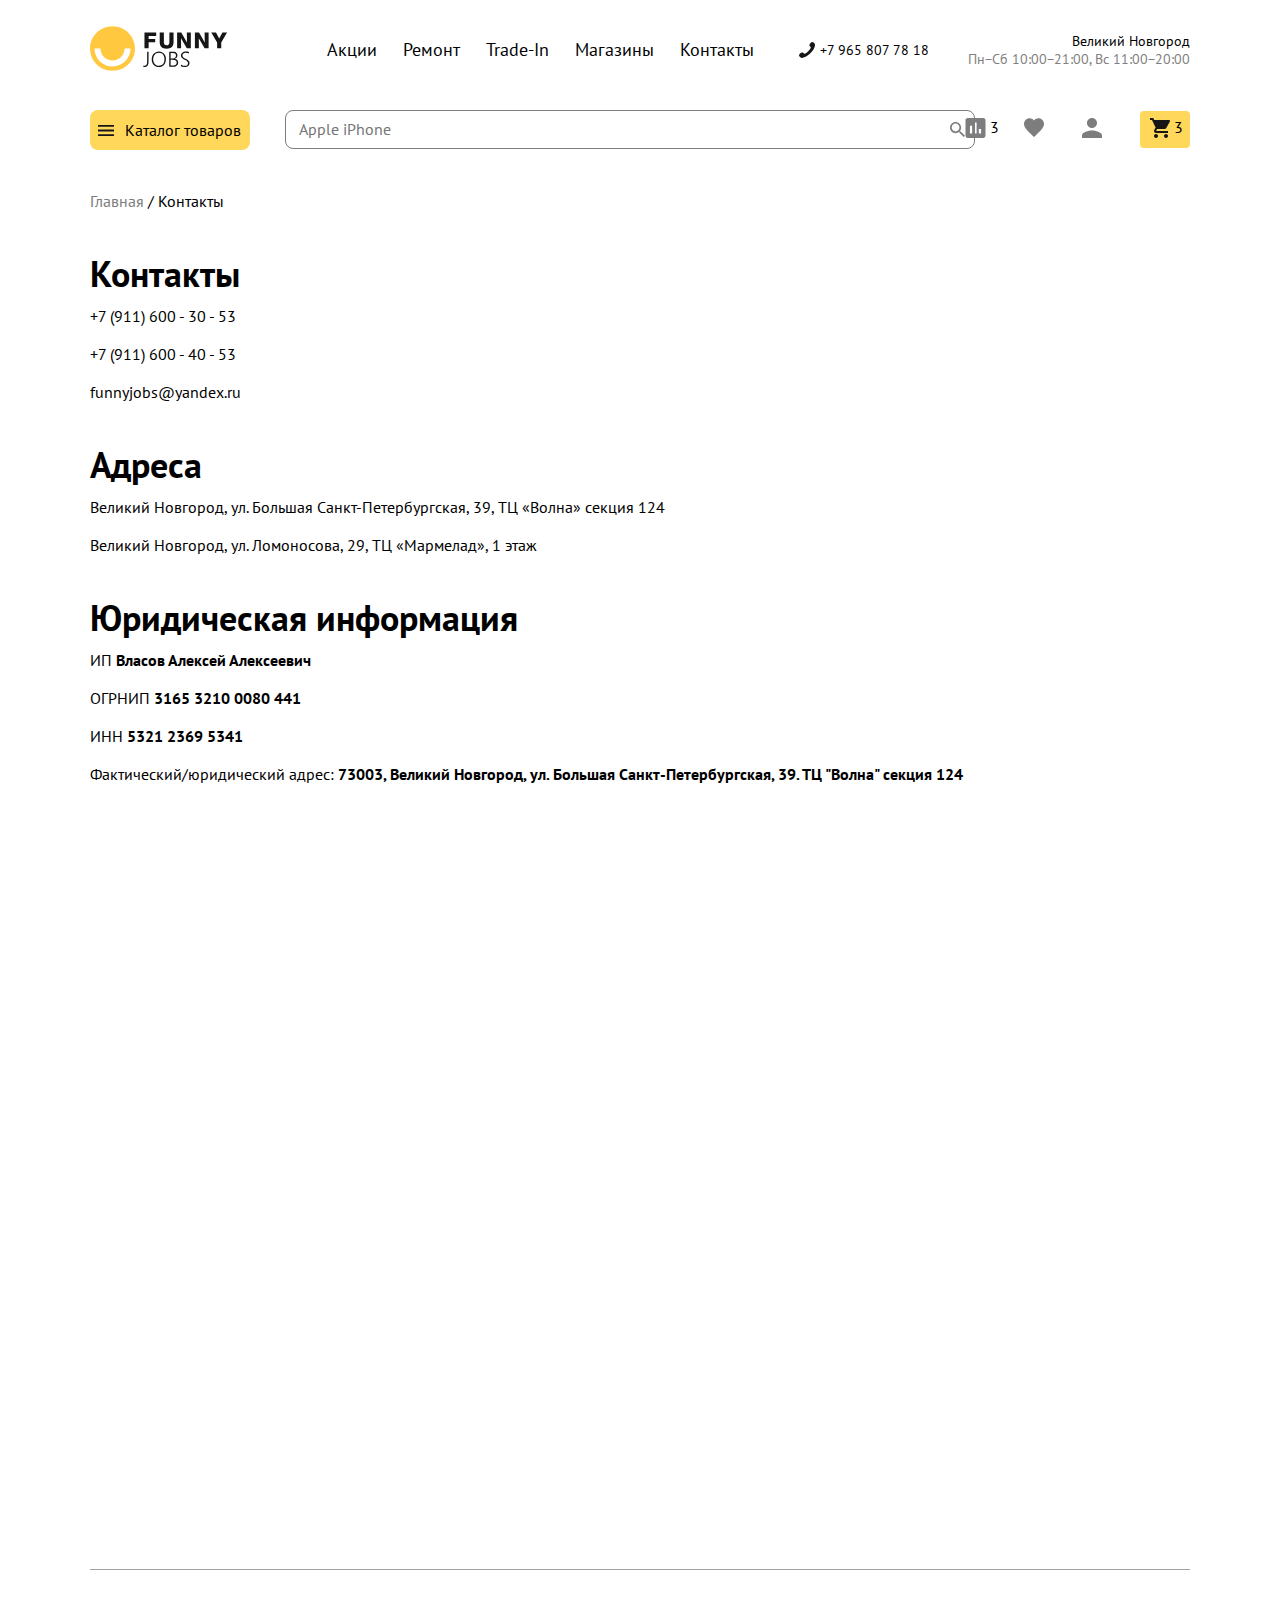
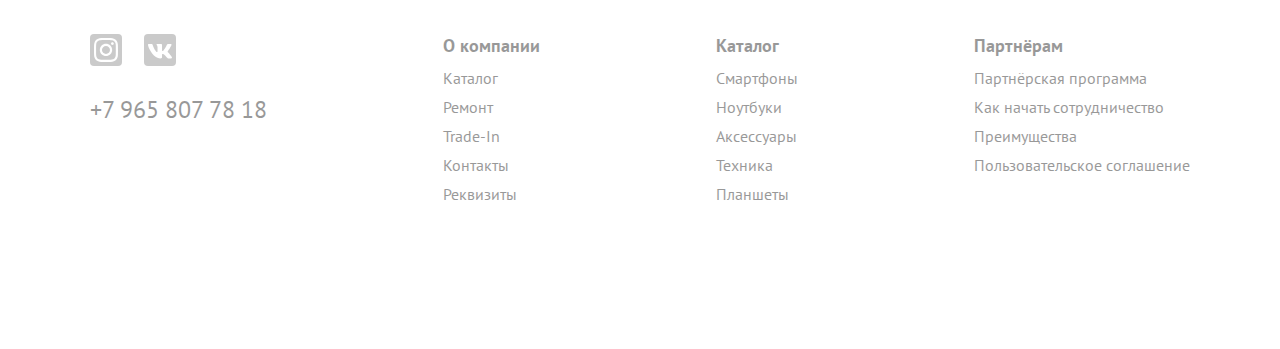
<file: Contacts.html>
<!DOCTYPE html>
<html lang="ru">

<head>
  <meta charset="UTF-8">
  <meta http-equiv="X-UA-Compatible" content="IE=edge">
  <meta name="viewport" content="width=device-width, initial-scale=1.0">
  <link rel="stylesheet" href="css/main.css">
  <link rel="stylesheet" href="css/Headlines.css">
  <link rel="stylesheet" href="css/normalize.css">
  <link rel="preconnect" href="https://fonts.gstatic.com">
  <link href="https://fonts.googleapis.com/css2?family=PT+Sans&display=swap" rel="stylesheet">

  <title>FunnyJobs</title>
</head>
<body>
      <header class="header">
      
        <div class="headerUp">
          <div class="logo">
            <a href="index.html">
              <img src="img/logo.svg" alt="logo" width="138.07px" height="45px">
            </a>
          </div>
          <div class="nav">
            <ul>
              <li><a href="Sales.html">Акции</a></li>
              <li><a href="Remont.html">Ремонт</a></li>
              <li><a href="Trade-In.html">Trade-In</a></li>
              <li><a href="Shops.html">Магазины</a></li>
              <li><a href="Contacts.html">Контакты</a></li>
            </ul>
          </div>
          <div class="phoneInfo">
            <img src="img/phone.svg" alt="imgPhone">
            <div class="phone"><a href="tel:+79658077818">+7 965 807 78 18</a></div>
          </div>
          <div class="placeInfo">
            <div class="city">Великий Новгород</div>
            <div class="time">Пн−Сб 10:00−21:00, Вс 11:00−20:00</div>
          </div>
        </div>
      
        <div class="headerDown">
      
          <div class="catalogButton">
            <img src="img/buttonCatalog.svg" alt="">
            Каталог товаров
          </div>
      
          <div class="search">
            <input type="text" class="resized" placeholder="Apple iPhone">
            <img src="img/search.svg" alt="">
      
          </div>
          <div class="personalBlock">
            <div class="rating"><img src="img/rating.svg" alt="rating">
              <span class="ratingNum">3</span>
            </div>
            <div class="love"><img src="img/like.svg" alt="love"></div>
            <div class="profile"><a href="personalAccount.html"><img src="img/profile.svg" alt="profile"></a></div>
            <div class="basket"><img src="img/basket.svg" alt="basket"><span class="basketNum">3</span></div>
          </div>
        </div>
      </header>

      <main>
       <div class="way"><span class="greyText">Главная</span> / Контакты</div>
       <div class="titleHeadlines">Контакты</div>
       <div class="HeadlinesText">
         +7 (911) 600 - 30 - 53
        <p> +7 (911) 600 - 40 - 53</p>
        <p>funnyjobs@yandex.ru</p>
      </div>
       <div class="titleHeadlines">Адреса</div>
        <div class="HeadlinesText"
        >Великий Новгород, ул. Большая Санкт-Петербургская, 39, ТЦ «Волна» секция 124
        <p>Великий Новгород, ул. Ломоносова, 29, ТЦ «Мармелад», 1 этаж</p>
      </div>
      <div class="titleHeadlines">Юридическая информация</div>
      <div class="HeadlinesText">
        ИП <span class="boldText">Власов Алексей Алексеевич</span>
        <p>ОГРНИП <span class="boldText">3165 3210 0080 441</span></p>
        <p>ИНН <span class="boldText">5321 2369 5341</span></p>
        <p>Фактический/юридический адрес: <span class="boldText">73003, Великий Новгород, ул. Большая Санкт-Петербургская, 39. ТЦ "Волна" секция 124</span></p>
      </div>

      <iframe class="yandexCart"
        src="https://yandex.ru/map-widget/v1/?um=constructor%3Aef6eed7dc0198f78e3bdfb743c830a49ac401659752bceae4d6962bb3e1ebfe7&amp;source=constructor"
        width="100%" height="624" frameborder="0">
      </iframe>
      </main>

      <footer>
        <div class="block">
          <div class="contacts messenger">
            <a href="https://www.instagram.com/funny.jobs/"><img class="instagram" src="img/instagram.svg" alt="insta"></a>
            <a href="https://vk.com/funnyjobs"><img class="vk" src="img/vk.svg" alt="vk"></a>
          </div>
      
          <div class="contacts numberTel"><a href="tel:+79658077818">+7 965 807 78 18</a></div>
        </div>
        <div class="block">
          <div class="contacts medium">О компании</div>
          <div class="contacts normal "><a href="">Каталог</a></div>
          <div class="contacts normal"><a href="Remont.html">Ремонт</a></div>
          <div class="contacts normal"><a href="Trade-In.html">Trade-In</a></div>
          <div class="contacts normal"><a href="Contacts.html">Контакты</a></div>
          <div class="contacts normal"><a href="">Реквизиты</a></div>
        </div>
      
        <div class="block">
          <div class="contacts medium">Каталог</div>
          <div class="contacts normal ">Смартфоны</div>
          <div class="contacts normal">Ноутбуки</div>
          <div class="contacts normal">Аксессуары</div>
          <div class="contacts normal">Техника</div>
          <div class="contacts normal">Планшеты</div>
        </div>
        <div class="block">
          <div class="contacts medium">Партнёрам</div>
          <div class="contacts normal">Партнёрская программа</div>
          <div class="contacts normal">Как начать сотрудничество</div>
          <div class="contacts normal">Преимущества</div>
          <div class="contacts normal">Пользовательское соглашение</div>
        </div>
      
      </footer>
</body>
</html>
</file>
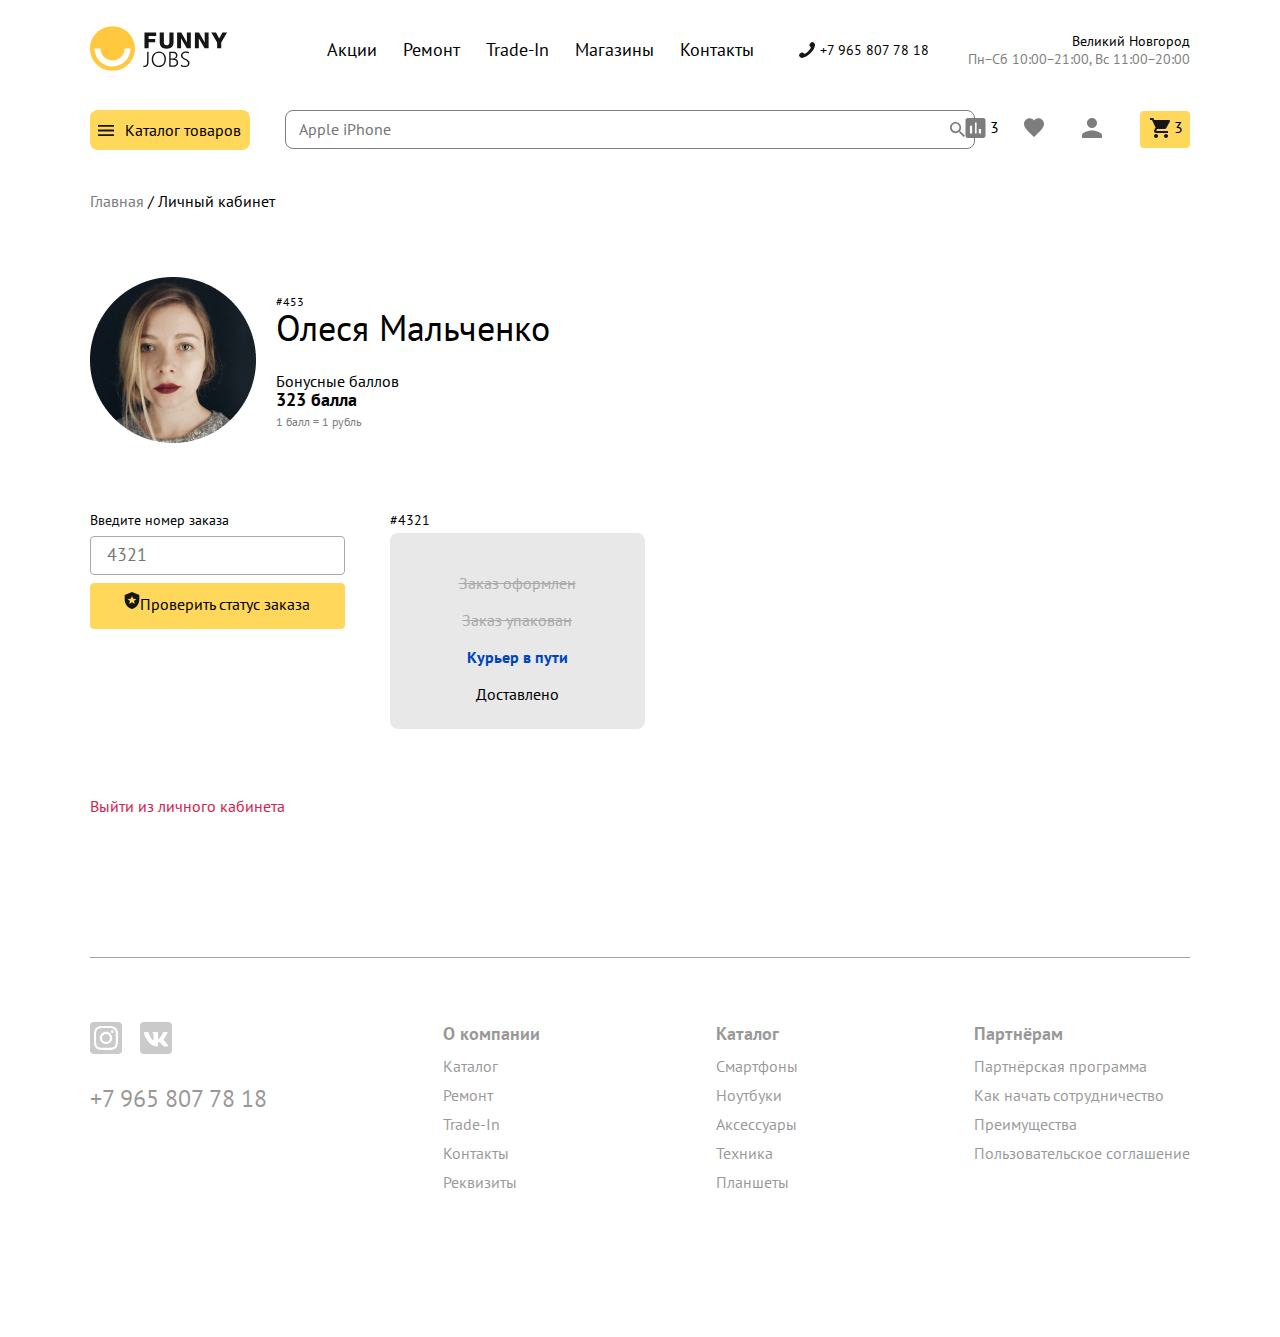
<file: personalAccount.html>
<!DOCTYPE html>
<html lang="ru">
<head>
    <meta charset="UTF-8">
    <meta http-equiv="X-UA-Compatible" content="IE=edge">
    <meta name="viewport" content="width=device-width, initial-scale=1.0">
    <link rel="stylesheet" href="css/main.css">
    <link rel="stylesheet" href="css/lc.css">
    <link rel="stylesheet" href="css/normalize.css">
    <link rel="preconnect" href="https://fonts.gstatic.com">
    <link href="https://fonts.googleapis.com/css2?family=PT+Sans&display=swap" rel="stylesheet">
    
    <title>FunnyJobs</title>
</head>
<body>
  <div class="page ">
        <header class="header">
        
          <div class="headerUp">
            <div class="logo">
              <a href="index.html">
                <img src="img/logo.svg" alt="logo" width="138.07px" height="45px">
              </a>
            </div>
            <div class="nav">
              <ul>
                <li><a href="Sales.html">Акции</a></li>
                <li><a href="Remont.html">Ремонт</a></li>
                <li><a href="Trade-In.html">Trade-In</a></li>
                <li><a href="Shops.html">Магазины</a></li>
                <li><a href="Contacts.html">Контакты</a></li>
              </ul>
            </div>
            <div class="phoneInfo">
              <img src="img/phone.svg" alt="imgPhone">
              <div class="phone"><a href="tel:+79658077818">+7 965 807 78 18</a></div>
            </div>
            <div class="placeInfo">
              <div class="city">Великий Новгород</div>
              <div class="time">Пн−Сб 10:00−21:00, Вс 11:00−20:00</div>
            </div>
          </div>
        
          <div class="headerDown">
        
            <div class="catalogButton">
              <img src="img/buttonCatalog.svg" alt="">
              Каталог товаров
            </div>
        
            <div class="search">
              <input type="text" class="resized" placeholder="Apple iPhone">
              <img src="img/search.svg" alt="">
        
            </div>
            <div class="personalBlock">
              <div class="rating"><img src="img/rating.svg" alt="rating">
                <span class="ratingNum">3</span>
              </div>
              <div class="love"><img src="img/like.svg" alt="love"></div>
              <div class="profile"><a href="personalAccount.html"><img src="img/profile.svg" alt="profile"></a></div>
              <div class="basket"><img src="img/basket.svg" alt="basket"><span class="basketNum">3</span></div>
            </div>
          </div>
        </header>


    <main>
      <div class="way"><span class="greyText">Главная</span> / Личный кабинет</div>

      <div class="personalInfo">
        <div class="photoAccount"><img src="img/Olesia.png" width="166px" alt=""></div>
        <div class="aboutAccount">
          <div class="verticalSinh">
          <div class="numberAccount">#453</div>
          <div class="nameAccount">Олеся Мальченко</div>
          <div class="boldText">Бонусные баллов</div>
          <div class="counterBonus">323 балла</div>
          <div class="bonusInfo greyText">1 балл = 1 рубль</div>
          </div>
        </div>
      </div>

      <div class="orderInfo">
        <div class="orderSearch">
          <div class="buttonText">Введите номер заказа</div>
          <input type="text" class="input" placeholder="4321">
          <div class="inBasket"><img class="" src="img/block.svg" width="16px" alt=""><span class="">Проверить статус заказа</span></div>
        </div>
        <div class="orderStatus">
          <div class="order">
            <div class="numberOrder">#4321</div>
            <div class="status">
              <div class="pastStatuses">Заказ оформлен</div>
              <div class="pastStatuses">Заказ упакован</div>
              <div class="thisStatuses">Курьер в пути</div>
              <div class="nextStatuses">Доставлено</div>
            </div>
          </div>
        </div>
      </div>

      <div class="exit">Выйти из личного кабинета</div>
    </main>


    <footer>
      <div class="block">
        <div class="contacts messenger"><img class="instagram" src="img/instagram.svg" alt=""><img class="vk"
            src="img/vk.svg" alt=""></div>
    
        <div class="contacts numberTel"><a href="tel:+79658077818">+7 965 807 78 18</a></div>
      </div>
      <div class="block">
        <div class="contacts medium">О компании</div>
        <div class="contacts normal ">Каталог</div>
        <div class="contacts normal"><a href="Remont.html">Ремонт</a></div>
        <div class="contacts normal"><a href="Trade-In.html">Trade-In</a></div>
        <div class="contacts normal"><a href="Contacts.html">Контакты</a></div>
        <div class="contacts normal">Реквизиты</div>
      </div>
    
      <div class="block">
        <div class="contacts medium">Каталог</div>
        <div class="contacts normal ">Смартфоны</div>
        <div class="contacts normal">Ноутбуки</div>
        <div class="contacts normal">Аксессуары</div>
        <div class="contacts normal">Техника</div>
        <div class="contacts normal">Планшеты</div>
      </div>
      <div class="block">
        <div class="contacts medium">Партнёрам</div>
        <div class="contacts normal">Партнёрская программа</div>
        <div class="contacts normal">Как начать сотрудничество</div>
        <div class="contacts normal">Преимущества</div>
        <div class="contacts normal">Пользовательское соглашение</div>
      </div>
    
    </footer>
  </div>
</body>
</html>
</file>
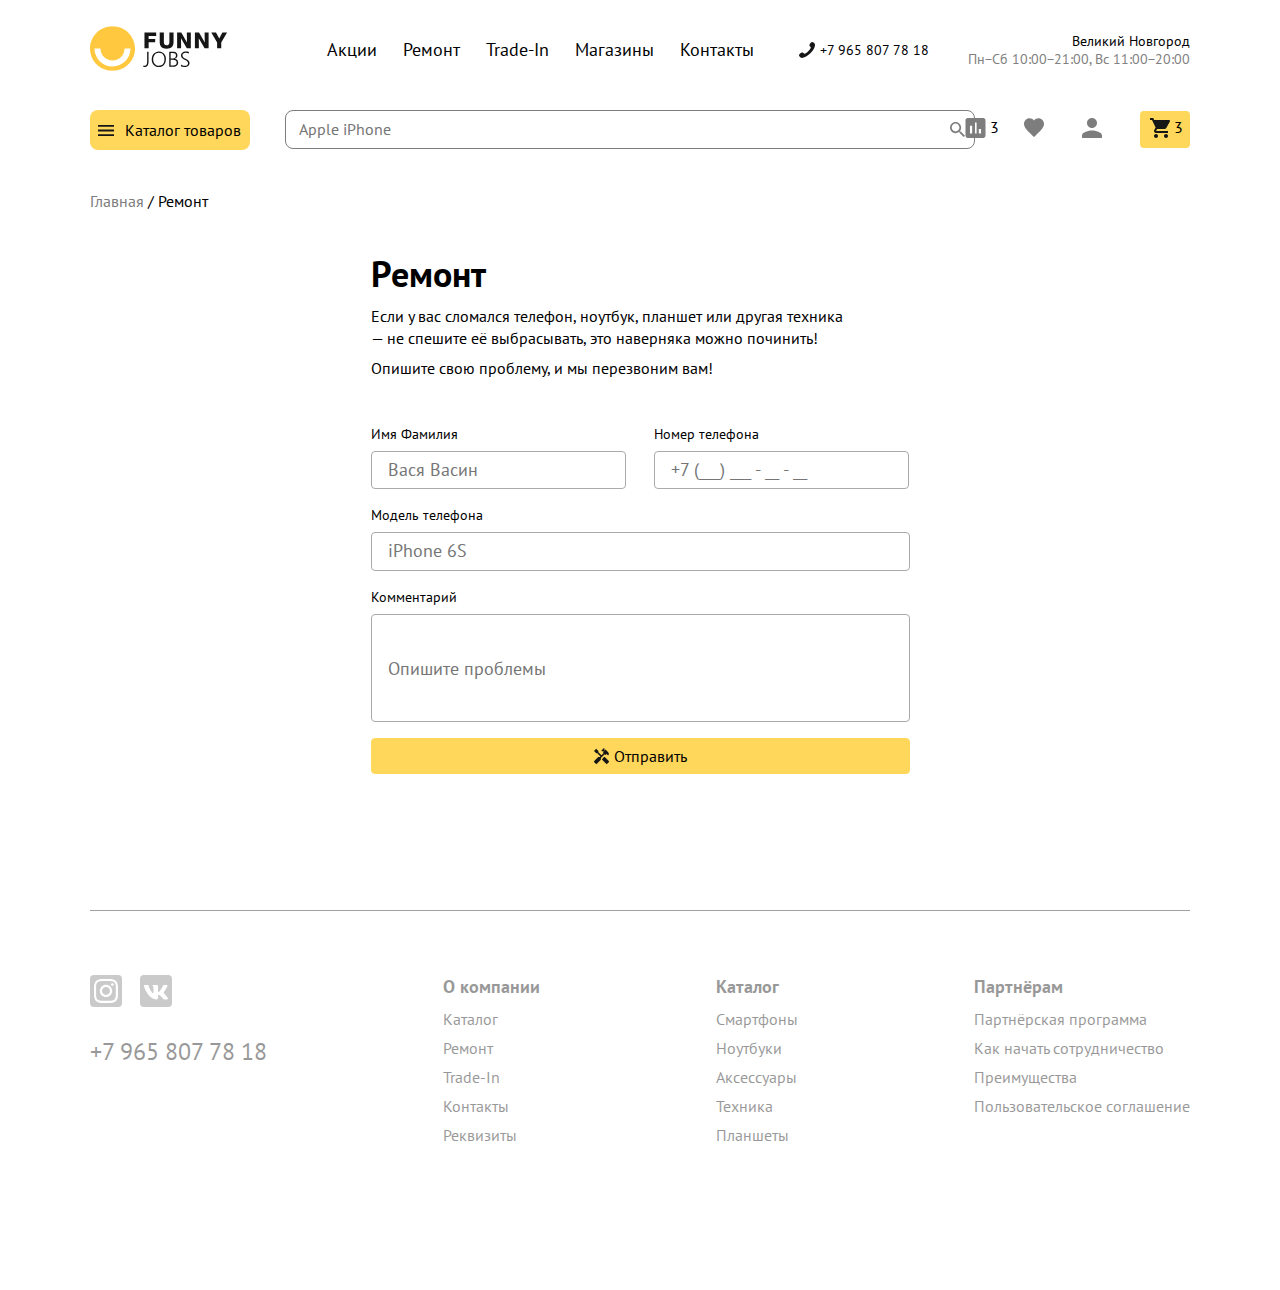
<file: Remont.html>
<!DOCTYPE html>
<html lang="ru">

<head>
  <meta charset="UTF-8">
  <meta http-equiv="X-UA-Compatible" content="IE=edge">
  <meta name="viewport" content="width=device-width, initial-scale=1.0">
  <link rel="stylesheet" href="css/main.css">
  <link rel="stylesheet" href="css/lc.css">
  <link rel="stylesheet" href="css/Headlines.css">
  <link rel="stylesheet" href="css/normalize.css">
  <link rel="preconnect" href="https://fonts.gstatic.com">
  <link href="https://fonts.googleapis.com/css2?family=PT+Sans&display=swap" rel="stylesheet">

  <title>FunnyJobs</title>
</head>

<body>
  <div class="Remont">
      <header class="header">
      
        <div class="headerUp">
          <div class="logo">
            <a href="index.html">
              <img src="img/logo.svg" alt="logo" width="138.07px" height="45px">
            </a>
          </div>
          <div class="nav">
            <ul>
              <li><a href="Sales.html">Акции</a></li>
              <li><a href="Remont.html">Ремонт</a></li>
              <li><a href="Trade-In.html">Trade-In</a></li>
              <li><a href="Shops.html">Магазины</a></li>
              <li><a href="Contacts.html">Контакты</a></li>
            </ul>
          </div>
          <div class="phoneInfo">
            <img src="img/phone.svg" alt="imgPhone">
            <div class="phone"><a href="tel:+79658077818">+7 965 807 78 18</a></div>
          </div>
          <div class="placeInfo">
            <div class="city">Великий Новгород</div>
            <div class="time">Пн−Сб 10:00−21:00, Вс 11:00−20:00</div>
          </div>
        </div>
      
        <div class="headerDown">
      
          <div class="catalogButton">
            <img src="img/buttonCatalog.svg" alt="">
            Каталог товаров
          </div>
      
          <div class="search">
            <input type="text" class="resized" placeholder="Apple iPhone">
            <img src="img/search.svg" alt="">
      
          </div>
          <div class="personalBlock">
            <div class="rating"><img src="img/rating.svg" alt="rating">
              <span class="ratingNum">3</span>
            </div>
            <div class="love"><img src="img/like.svg" alt="love"></div>
            <div class="profile"><a href="personalAccount.html"><img src="img/profile.svg" alt="profile"></a></div>
            <div class="basket"><img src="img/basket.svg" alt="basket"><span class="basketNum">3</span></div>
          </div>
        </div>
      </header>
  
    <main >
      <div class="way" id="HeadRemont"><span class="greyText">Главная</span> / Ремонт</div>
      <div class="pageRemont">
    <div class="formPage ">
      <div class="textRem">
        <div class="titleHeadlines">Ремонт</div>
        <div class="HeadlinesText">Если у вас сломался телефон, ноутбук, планшет или другая техника — не спешите её выбрасывать, это наверняка можно
        починить!</div>
        <div class="HeadlinesText">Опишите свою проблему, и мы перезвоним вам!</div>
      </div>

      <form class="formRem"> 
        <div class="form1">
          <div class="Name">
          <label class="technicalSpecifications" for="name">Имя Фамилия</label>
          <div><input class="inputName" type="text"  class="input" name="name" required placeholder="Вася Васин"></div>
          </div>
          <div class="number">
          <label class="technicalSpecifications" for="number">Номер телефона</label>
          <div><input class="inputnumber" type="number" name="number" required placeholder="+7 (___) ___ - __ - __"></div>
          </div>
        </div>
        <div >
          <label class="technicalSpecifications formMargin" for="modelTelephone">Модель телефона</label>
          <div><input class="inputModel" type="text" name="modelTelephone" required placeholder="iPhone 6S"></div>
        </div>
        <div>
          <label class="technicalSpecifications formMargin" for="comment">Комментарий</label>
          <div><input class="inputComment" type="text" name="comment" required placeholder="Опишите проблемы"></div>
        </div>
        <button class="buttonSubmit" type="submit"><img src="img/build.svg"> <span id="submit"> Отправить</span></button>
      </form>
      </div>
      </div>
    </main>


    <footer class="footerRemont">
      <div class="block">
        <div class="contacts messenger"><img class="instagram" src="img/instagram.svg" alt=""><img class="vk"
            src="img/vk.svg" alt=""></div>

        <div class="contacts numberTel"><a href="tel:+79658077818">+7 965 807 78 18</a></div>
      </div>
      <div class="block">
        <div class="contacts medium">О компании</div>
        <div class="contacts normal ">Каталог</div>
        <div class="contacts normal"><a href="Remont.html">Ремонт</a></div>
        <div class="contacts normal"><a href="Trade-In.html">Trade-In</a></div>
        <div class="contacts normal"><a href="Contacts.html">Контакты</a></div>
        <div class="contacts normal">Реквизиты</div>
      </div>

      <div class="block">
        <div class="contacts medium">Каталог</div>
        <div class="contacts normal ">Смартфоны</div>
        <div class="contacts normal">Ноутбуки</div>
        <div class="contacts normal">Аксессуары</div>
        <div class="contacts normal">Техника</div>
        <div class="contacts normal">Планшеты</div>
      </div>
      <div class="block">
        <div class="contacts medium">Партнёрам</div>
        <div class="contacts normal">Партнёрская программа</div>
        <div class="contacts normal">Как начать сотрудничество</div>
        <div class="contacts normal">Преимущества</div>
        <div class="contacts normal">Пользовательское соглашение</div>
      </div>

    </footer>
  </div>
</body>

</html>
</file>
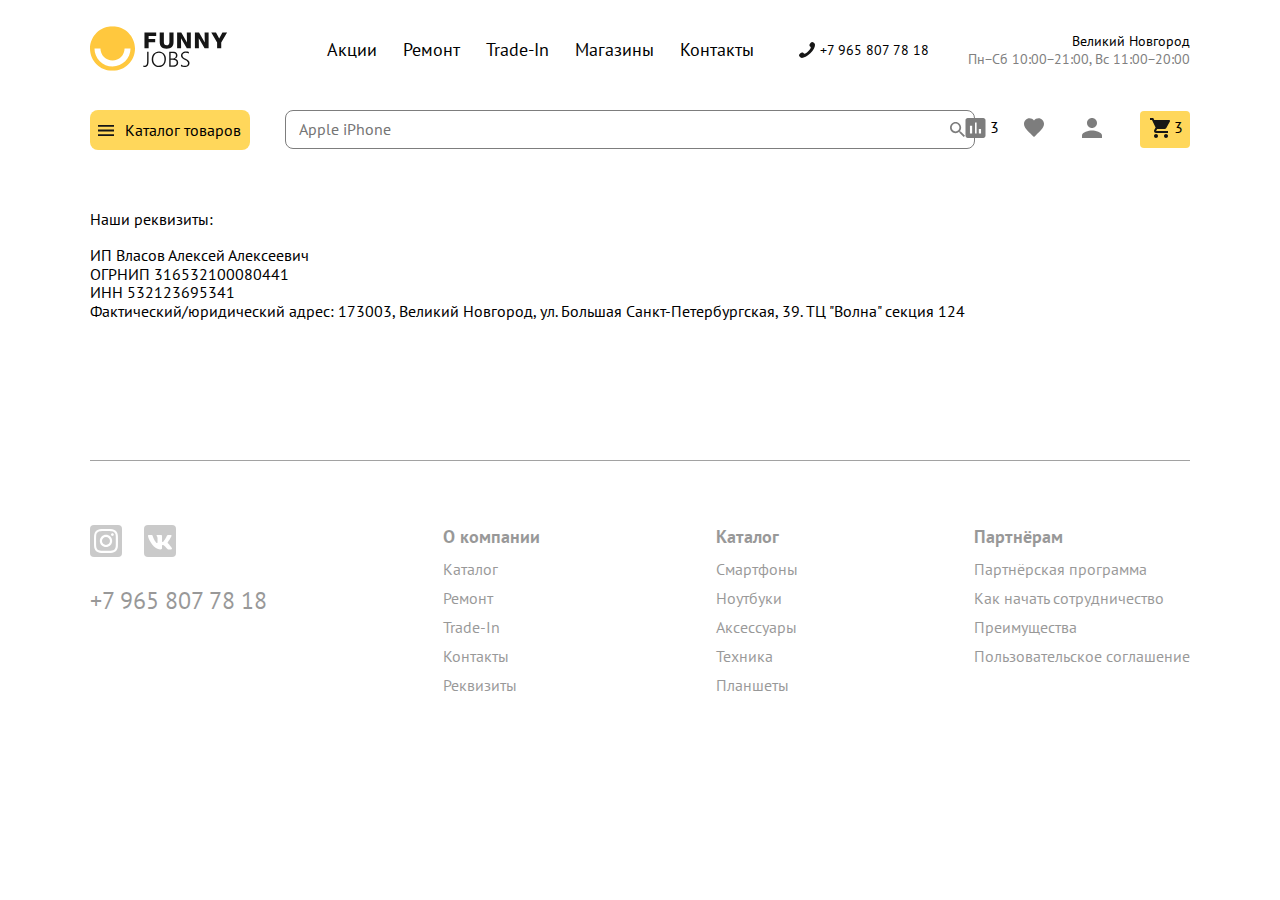
<file: req.html>
<!DOCTYPE html>
<html lang="ru">
<head>
  <meta charset="UTF-8">
  <meta http-equiv="X-UA-Compatible" content="IE=edge">
  <meta name="viewport" content="width=device-width, initial-scale=1.0">
  <link rel="stylesheet" href="css/main.css">
  <link rel="stylesheet" href="css/normalize.css">
  <link rel="preconnect" href="https://fonts.gstatic.com">
  <link href="https://fonts.googleapis.com/css2?family=PT+Sans&display=swap" rel="stylesheet">
  
  <title>FunnyJobs — Партнёрская программа</title>
</head>
<body>
  <div class="page ">
    <header class="header">

      <div class="headerUp">  
        <div class="logo">
          <a href="index.html">
          <img src="img/logo.svg" alt="logo" width="138.07px" height="45px">
          </a>
        </div>
        <div class="nav">
          <ul>
            <li><a href="Sales.html">Акции</a></li>
            <li><a href="Remont.html">Ремонт</a></li>
            <li><a href="Trade-In.html">Trade-In</a></li>
            <li><a href="Shops.html">Магазины</a></li>
            <li><a href="Contacts.html">Контакты</a></li>
          </ul>
        </div>
        <div class="phoneInfo">
          <img src="img/phone.svg" alt="imgPhone">
          <div class="phone"><a href="tel:+79658077818">+7 965 807 78 18</a></div>
        </div>
        <div class="placeInfo">
          <div class="city">Великий Новгород</div>
          <div class="time">Пн−Сб 10:00−21:00, Вс 11:00−20:00</div> 
        </div>
      </div>
      
      <div class="headerDown">
       
          <div class="catalogButton">
            <img src="img/buttonCatalog.svg" alt="">
            Каталог товаров
          </div>
        
        <div class="search" >
          <input type="text" class="resized" placeholder="Apple iPhone">
          <img  src="img/search.svg" alt=""> 
        
        </div>
        <div class="personalBlock">
          <div class="rating"><img src="img/rating.svg" alt="rating">
           <span class="ratingNum">3</span> 
          </div>
          <div class="love"><img src="img/like.svg" alt="love"></div>
          <div class="profile"><a href="personalAccount.html"><img src="img/profile.svg" alt="profile"></a></div>
          <div class="basket"><img src="img/basket.svg" alt="basket"><span class="basketNum">3</span></div>
        </div>
      </div>
    </header>

    <main>
      <div class="catalog">
        Наши реквизиты: <br><br>
        ИП Власов Алексей Алексеевич<br>
        ОГРНИП 316532100080441<br>
        ИНН 532123695341<br>
        Фактический/юридический адрес: 173003, Великий Новгород, ул. Большая Санкт-Петербургская, 39. ТЦ "Волна" секция 124
      </div>
    </main>

    <footer>
      <div class="block">
        <div class="contacts messenger">
          <a href="https://www.instagram.com/funny.jobs/"><img class="instagram" src="img/instagram.svg" alt="insta"></a>
          <a href="https://vk.com/funnyjobs"><img class="vk" src="img/vk.svg" alt="vk"></a>
        </div>
        
        <div class="contacts numberTel"><a href="tel:+79658077818">+7 965 807 78 18</a></div>
      </div>
      <div class="block">
        <div class="contacts medium">О компании</div>
        <div class="contacts normal "><a href="">Каталог</a></div>
        <div class="contacts normal"><a href="Remont.html">Ремонт</a></div>
        <div class="contacts normal"><a href="Trade-In.html">Trade-In</a></div>
        <div class="contacts normal"><a href="Contacts.html">Контакты</a></div>
        <div class="contacts normal"><a href="">Реквизиты</a></div>
      </div>

      <div class="block">
        <div class="contacts medium">Каталог</div>
        <div class="contacts normal ">Смартфоны</div>
        <div class="contacts normal">Ноутбуки</div>
        <div class="contacts normal">Аксессуары</div>
        <div class="contacts normal">Техника</div>
        <div class="contacts normal">Планшеты</div>
      </div>
      <div class="block">
        <div class="contacts medium">Партнёрам</div>
        <div class="contacts normal">Партнёрская программа</div>
        <div class="contacts normal">Как начать сотрудничество</div>
        <div class="contacts normal">Преимущества</div>
        <div class="contacts normal">Пользовательское соглашение</div>
      </div>
      
    </footer>
    </div>

    <script type="text/javascript" src="https://cdnjs.cloudflare.com/ajax/libs/jquery/3.3.1/jquery.min.js"></script>
    <script src="js/main.js"></script>
</body>
</html>
</file>
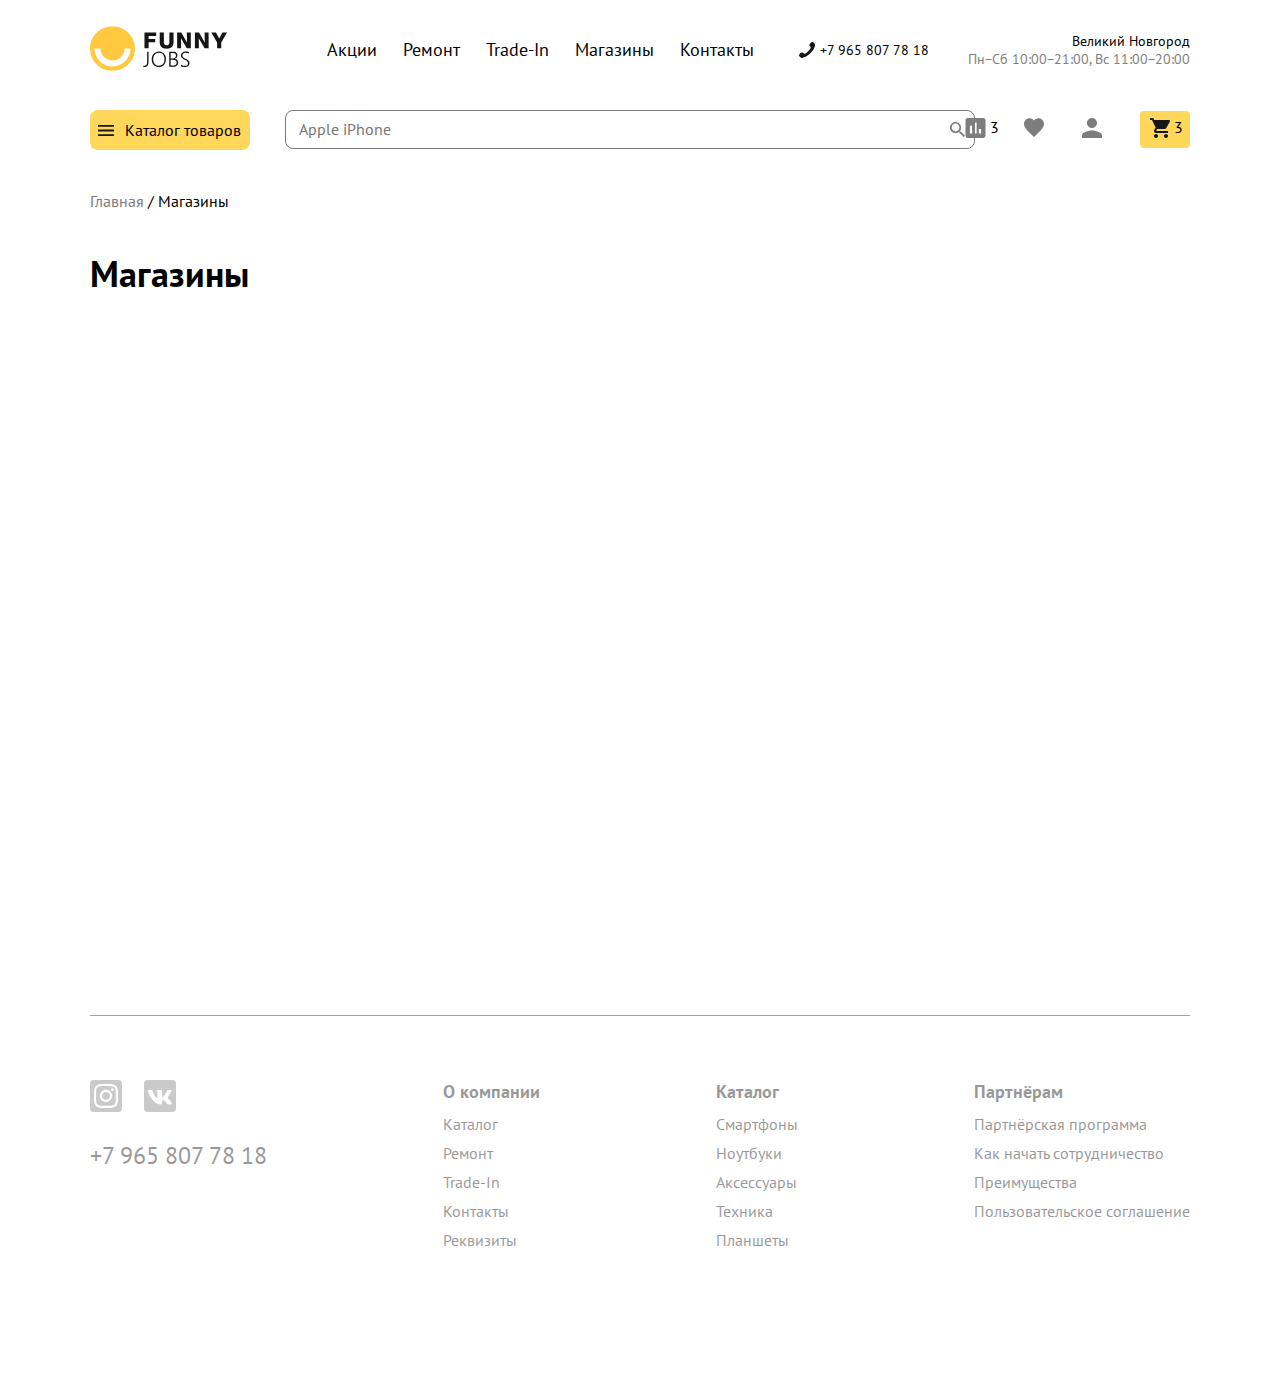
<file: Shops.html>
<!DOCTYPE html>
<html lang="ru">

<head>
  <meta charset="UTF-8">
  <meta http-equiv="X-UA-Compatible" content="IE=edge">
  <meta name="viewport" content="width=device-width, initial-scale=1.0">
  <link rel="stylesheet" href="css/main.css">
  <link rel="stylesheet" href="css/Headlines.css">
  <link rel="stylesheet" href="css/normalize.css">
  
  <link rel="preconnect" href="https://fonts.gstatic.com">
  <link href="https://fonts.googleapis.com/css2?family=PT+Sans&display=swap" rel="stylesheet">

  <title>FunnyJobs</title>
</head>
<body>
  <div class="pageShops">
      <header class="header">
      
        <div class="headerUp">
          <div class="logo">
            <a href="index.html">
              <img src="img/logo.svg" alt="logo" width="138.07px" height="45px">
            </a>
          </div>
          <div class="nav">
            <ul>
              <li><a href="Sales.html">Акции</a></li>
              <li><a href="Remont.html">Ремонт</a></li>
              <li><a href="Trade-In.html">Trade-In</a></li>
              <li><a href="Shops.html">Магазины</a></li>
              <li><a href="Contacts.html">Контакты</a></li>
            </ul>
          </div>
          <div class="phoneInfo">
            <img src="img/phone.svg" alt="imgPhone">
            <div class="phone"><a href="tel:+79658077818">+7 965 807 78 18</a></div>
          </div>
          <div class="placeInfo">
            <div class="city">Великий Новгород</div>
            <div class="time">Пн−Сб 10:00−21:00, Вс 11:00−20:00</div>
          </div>
        </div>
      
        <div class="headerDown">
      
          <div class="catalogButton">
            <img src="img/buttonCatalog.svg" alt="">
            Каталог товаров
          </div>
      
          <div class="search">
            <input type="text" class="resized" placeholder="Apple iPhone">
            <img src="img/search.svg" alt="">
      
          </div>
          <div class="personalBlock">
            <div class="rating"><img src="img/rating.svg" alt="rating">
              <span class="ratingNum">3</span>
            </div>
            <div class="love"><img src="img/like.svg" alt="love"></div>
            <div class="profile"><a href="personalAccount.html"><img src="img/profile.svg" alt="profile"></a></div>
            <div class="basket"><img src="img/basket.svg" alt="basket"><span class="basketNum">3</span></div>
          </div>
        </div>
      </header>

      <main>
        <div class="way"><span class="greyText">Главная</span> / Магазины</div>
        <div class="titleHeadlines">Магазины</div>

        <iframe
          src="https://yandex.ru/map-widget/v1/?um=constructor%3Aef6eed7dc0198f78e3bdfb743c830a49ac401659752bceae4d6962bb3e1ebfe7&amp;source=constructor"
          width="100%" height="624" frameborder="0">
        </iframe>
      </main>

      <footer>
        <div class="block">
          <div class="contacts messenger">
            <a href="https://www.instagram.com/funny.jobs/"><img class="instagram" src="img/instagram.svg" alt="insta"></a>
            <a href="https://vk.com/funnyjobs"><img class="vk" src="img/vk.svg" alt="vk"></a>
          </div>
      
          <div class="contacts numberTel"><a href="tel:+79658077818">+7 965 807 78 18</a></div>
        </div>
        <div class="block">
          <div class="contacts medium">О компании</div>
          <div class="contacts normal "><a href="">Каталог</a></div>
        <div class="contacts normal"><a href="Remont.html">Ремонт</a></div>
        <div class="contacts normal"><a href="Trade-In.html">Trade-In</a></div>
        <div class="contacts normal"><a href="Contacts.html">Контакты</a></div>
          <div class="contacts normal"><a href="">Реквизиты</a></div>
        </div>
      
        <div class="block">
          <div class="contacts medium">Каталог</div>
          <div class="contacts normal ">Смартфоны</div>
          <div class="contacts normal">Ноутбуки</div>
          <div class="contacts normal">Аксессуары</div>
          <div class="contacts normal">Техника</div>
          <div class="contacts normal">Планшеты</div>
        </div>
        <div class="block">
          <div class="contacts medium">Партнёрам</div>
          <div class="contacts normal">Партнёрская программа</div>
          <div class="contacts normal">Как начать сотрудничество</div>
          <div class="contacts normal">Преимущества</div>
          <div class="contacts normal">Пользовательское соглашение</div>
        </div>
      
      </footer>
  </div>
</body>
</html>
</file>
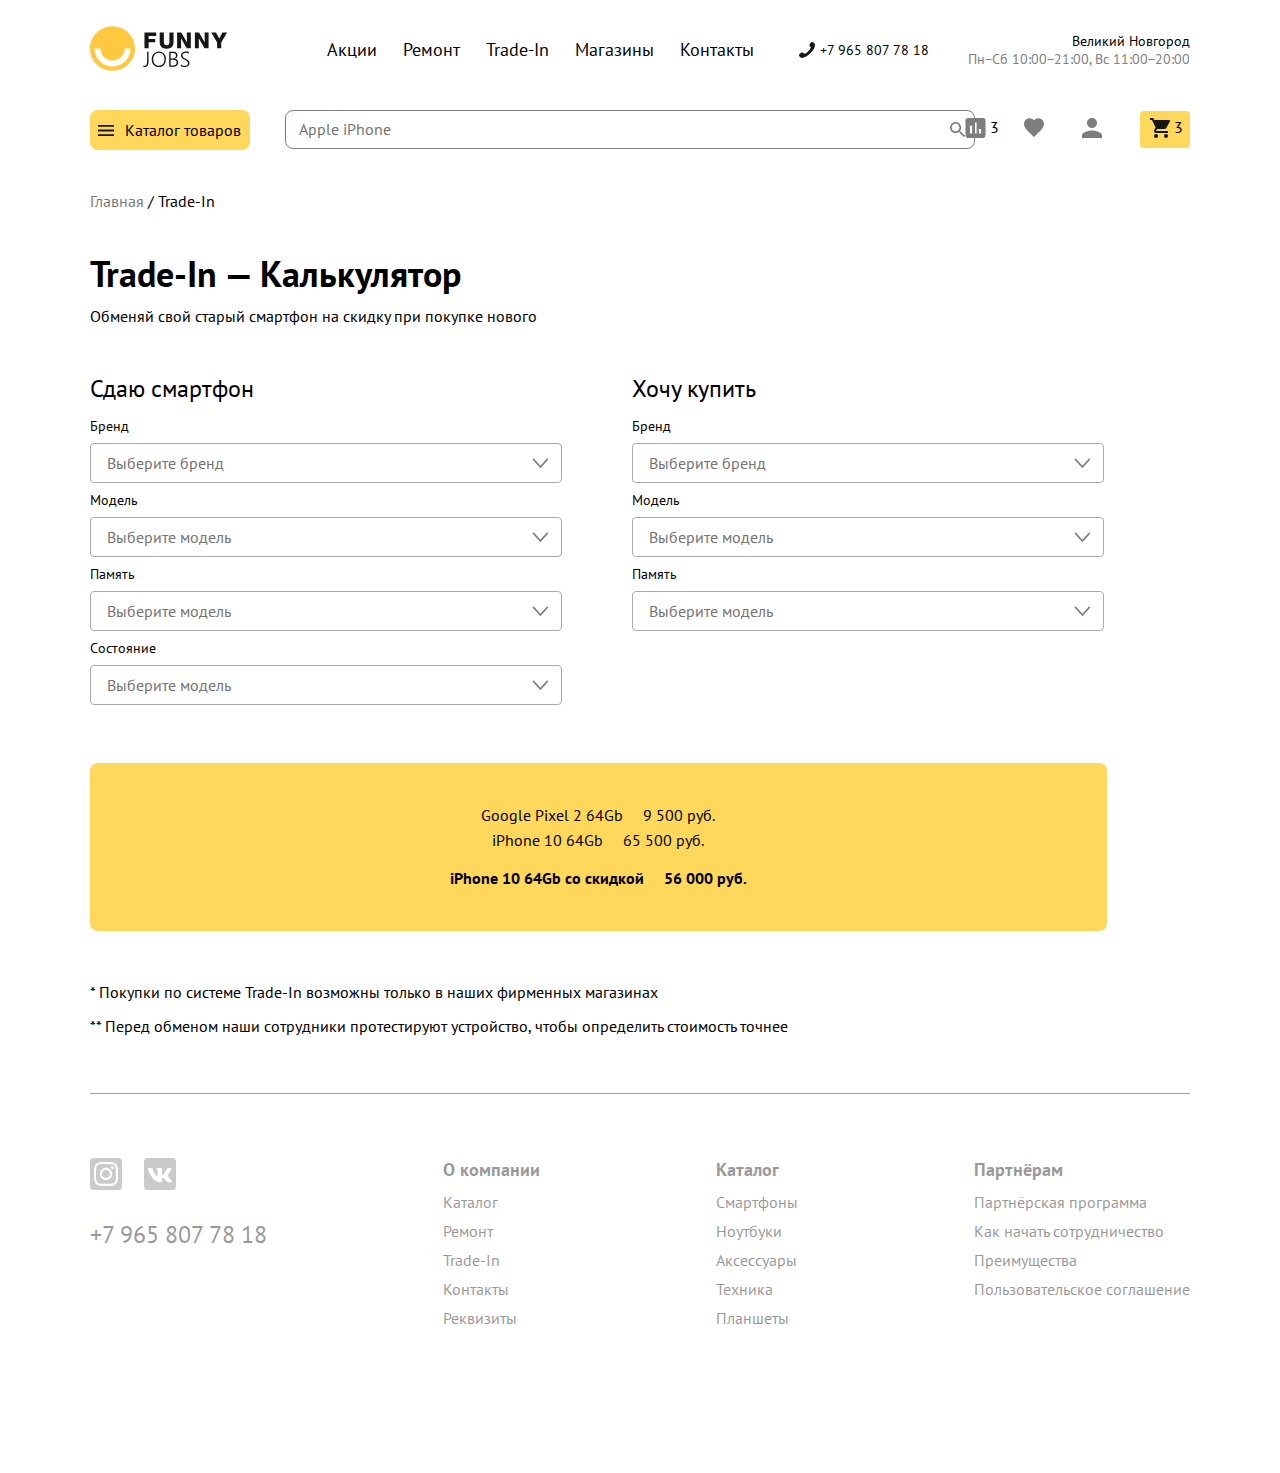
<file: Trade-In.html>
<!DOCTYPE html>
<html lang="ru">

<head>
  <meta charset="UTF-8">
  <meta http-equiv="X-UA-Compatible" content="IE=edge">
  <meta name="viewport" content="width=device-width, initial-scale=1.0">
  <link rel="stylesheet" href="css/main.css">
  <link rel="stylesheet" href="css/Headlines.css">
  <link rel="stylesheet" href="css/input.css">
  <link rel="stylesheet" href="css/normalize.css">
  <link rel="preconnect" href="https://fonts.gstatic.com">
  <link href="https://fonts.googleapis.com/css2?family=PT+Sans&display=swap" rel="stylesheet">

  <title>FunnyJobs</title>
</head>
<body>
  <div class="pageTradeIn">
      <header class="header">
      
        <div class="headerUp">
          <div class="logo">
            <a href="index.html">
              <img src="img/logo.svg" alt="logo" width="138.07px" height="45px">
            </a>
          </div>
          <div class="nav">
            <ul>
              <li><a href="Sales.html">Акции</a></li>
              <li><a href="Remont.html">Ремонт</a></li>
              <li><a href="Trade-In.html">Trade-In</a></li>
              <li><a href="Shops.html">Магазины</a></li>
              <li><a href="Contacts.html">Контакты</a></li>
            </ul>
          </div>
          <div class="phoneInfo">
            <img src="img/phone.svg" alt="imgPhone">
            <div class="phone"><a href="tel:+79658077818">+7 965 807 78 18</a></div>
          </div>
          <div class="placeInfo">
            <div class="city">Великий Новгород</div>
            <div class="time">Пн−Сб 10:00−21:00, Вс 11:00−20:00</div>
          </div>
        </div>
      
        <div class="headerDown">
      
          <div class="catalogButton">
            <img src="img/buttonCatalog.svg" alt="">
            Каталог товаров
          </div>
      
          <div class="search">
            <input type="text" class="resized" placeholder="Apple iPhone">
            <img src="img/search.svg" alt="">
      
          </div>
          <div class="personalBlock">
            <div class="rating"><img src="img/rating.svg" alt="rating">
              <span class="ratingNum">3</span>
            </div>
            <div class="love"><img src="img/like.svg" alt="love"></div>
            <div class="profile"><a href="personalAccount.html"><img src="img/profile.svg" alt="profile"></a></div>
            <div class="basket"><img src="img/basket.svg" alt="basket"><span class="basketNum">3</span></div>
          </div>
        </div>
      </header>

      <main>
        <div class="way"><span class="greyText">Главная</span> / Trade-In</div>
        <div class="titleHeadlines">Trade-In — Калькулятор</div>
        <div class="HeadlinesText">
          Обменяй свой старый смартфон на скидку при покупке нового
        </div>

        <div class="form">
          <form action="" class="form2">
            <div class="leftForm">
              <div class="titleText">Сдаю смартфон</div>
              <div class="technicalSpecifications">Бренд</div>
              <input type="text" class="input" placeholder="Выберите бренд"><img class="arrowDown" src="img/arrowDown.svg" alt="">
              <div class="technicalSpecifications">Модель</div>
              <input type="text" class="input" placeholder="Выберите модель"><img class="arrowDown" src="img/arrowDown.svg" alt="">
              <div class="technicalSpecifications">Память</div>
              <input type="text" class="input" placeholder="Выберите модель"><img class="arrowDown" src="img/arrowDown.svg" alt="">
              <div class="technicalSpecifications">Состояние</div>
              <input type="text" class="input" placeholder="Выберите модель"><img class="arrowDown" src="img/arrowDown.svg" alt="">
            </div>
            <div class="rightForm">
              <div class="titleText">Хочу купить</div>
              <div class="technicalSpecifications">Бренд</div>
              <input type="text" class="input" placeholder="Выберите бренд"><img class="arrowDown" src="img/arrowDown.svg" alt="">
              <div class="technicalSpecifications">Модель</div>
              <input type="text" class="input" placeholder="Выберите модель"><img class="arrowDown" src="img/arrowDown.svg" alt="">
              <div class="technicalSpecifications">Память</div>
              <input type="text" class="input" placeholder="Выберите модель"><img class="arrowDown" src="img/arrowDown.svg" alt="">
            </div>
          </form>

        </div>

        <div class="blockTradeIn">
          <div class="centeredText">
            <div class="TradeInMobile firstPhone ">
              <div class="right">Google Pixel 2 64Gb</div>
              <div class="">9 500 руб.</div>
            </div>
            <div class="TradeInMobile secondPhone ">
             <div class="right">iPhone 10 64Gb</div>
             <div class="">65 500 руб.</div>
           </div>
            <div class="TradeInMobile boldText ">
              <div class="right">iPhone 10 64Gb со скидкой</div>
              <div class="">56 000 руб.</div>
            </div>
          </div>
        </div>

        <div class="tradeInfo">
          * Покупки по системе Trade-In возможны только в наших фирменных магазинах
          <p>** Перед обменом наши сотрудники протестируют устройство, чтобы определить стоимость точнее</p>
        </div>

      </main>

      <footer>
        <div class="block">
          <div class="contacts messenger">
            <a href="https://www.instagram.com/funny.jobs/"><img class="instagram" src="img/instagram.svg" alt="insta"></a>
            <a href="https://vk.com/funnyjobs"><img class="vk" src="img/vk.svg" alt="vk"></a>
          </div>
      
          <div class="contacts numberTel"><a href="tel:+79658077818">+7 965 807 78 18</a></div>
        </div>
        <div class="block">
          <div class="contacts medium">О компании</div>
          <div class="contacts normal "><a href="">Каталог</a></div>
          <div class="contacts normal"><a href="Remont.html">Ремонт</a></div>
          <div class="contacts normal"><a href="Trade-In.html">Trade-In</a></div>
          <div class="contacts normal"><a href="Contacts.html">Контакты</a></div>
          <div class="contacts normal"><a href="">Реквизиты</a></div>
        </div>
      
        <div class="block">
          <div class="contacts medium">Каталог</div>
          <div class="contacts normal ">Смартфоны</div>
          <div class="contacts normal">Ноутбуки</div>
          <div class="contacts normal">Аксессуары</div>
          <div class="contacts normal">Техника</div>
          <div class="contacts normal">Планшеты</div>
        </div>
        <div class="block">
          <div class="contacts medium">Партнёрам</div>
          <div class="contacts normal">Партнёрская программа</div>
          <div class="contacts normal">Как начать сотрудничество</div>
          <div class="contacts normal">Преимущества</div>
          <div class="contacts normal">Пользовательское соглашение</div>
        </div>
      
      </footer>
  </div>
</body>
</html>
</file>
<file: css/main.css>
* {
  box-sizing: border-box;
}
@font-face {
  font-family: "PT Sans";
  src: url("/fonts/PTSans-Regular.ttf") format("truetype");
}
@font-face {
  font-family: "PT Sans Bold";
  src: url(/fonts/PTSans-Bold.ttf) format("truetype");
  font-weight: bold;
}

body {
  font-family: "PT Sans";
}
.header {
  margin: 0 7%;
  white-space: nowrap;
}
.headerUp {
  margin-top: 24px;
  display: flex;
  justify-content: space-between;
  align-items: center;
}

a {
  text-decoration: none;
  color: black;
}
.nav {
  margin-left: 9%;
  width: 41%;
}
ul {
  list-style-type: none;
  padding-left: 0%;
  display: flex;
  justify-content: space-between;
}
li {
  font-size: 18px;

  margin-right: 8%;
}
.phoneInfo {
  margin-left: 147px;
  display: flex;
  font-size: 14px;
  line-height: 18px;
}
.placeInfo {
  margin-left: 4%;
  font-size: 14px;
  line-height: 18px;
}
.phoneInfo img {
  margin-right: 4%;
}
.time {
  color: grey;
}
.city {
  text-align: right;
}
.headerDown {
  margin-top: 33px;
  display: flex;
  justify-content: space-between;
  align-items: center;
}
.catalogButton,
.menu-btn {
  width: 188px;
  height: 40%;
  text-align: center;
  background-color: #ffd75b;
  border-radius: 8px;
  line-height: 2.5;
}
.catalogButton img {
  margin-right: 7px;
}
.search {
  display: flex;
  width: 60%;
  margin-left: 5%;
}
.search img {
  width: 15px;
  margin-left: -25px;
}
.resized {
  padding: 9px 13px;
  border: 1px solid #7d7d7d;
  width: 700px;
  margin-left: -3%;
  border-radius: 8px;
}
.personalBlock {
  min-width: 225px;
  display: flex;
  justify-content: space-between;
  align-items: center;
}
.rating {
  align-items: center;
}
.love,
.profile,
.basket {
  margin-left: 16%;
}
.basket {
  background: #ffd75b;
  border-radius: 4px;
  padding: 7px 20px;
}
.basketNum,
.ratingNum {
  position: absolute;
  margin-left: 4px;
}
.basket img {
  margin-left: -10px;
}

.smartphone,
.accessories,
.laptops,
.technic,
.tablets {
  width: 232px;
  height: 232px;
  background: #e8e8e8;
  border-radius: 8px;
  display: block;
  text-align: center;
  padding-top: 12px;
}
.catalog {
  display: flex;
  justify-content: space-between;
  margin: 60px 7%;
}
.smartphone img {
  background-image: no-repeat bottom;
}
.pictures {
  margin-top: 44px;
}

.slider {
  margin: 0 7%;
  background-color: #ffd75b;
  height: 330px;
  border-radius: 16px;
}

.locationFN {
  margin-top: 60px;
  text-align: center;
  font-size: 36px;
  font-weight: bold;
  margin-bottom: 33px;
}
.geo {
  margin: 0px 7%;
  display: flex;
  justify-content: space-between;
  white-space: nowrap;
}
.Volna,
.RUS,
.Marmelad {
  display: block;
}
.shop {
  margin-bottom: 13px;
}

.categories {
  margin-top: 62px;
  font-weight: bold;
  font-size: 36px;
  margin: 0 7%;
}
.lider {
  display: flex;
  justify-content: space-between;
  margin-top: 24px;
}

.tovar {
  margin-top: 60px;
}
.description {
  font-weight: normal;
  font-size: 16px;
  max-width: 193px;
  text-align: center;
  margin-top: 12px;
}
.viewAll {
  font-style: normal;
  font-weight: normal;
  font-size: 18px;
  color: #0044bb;
  margin-top: 21px;
}
.price {
  font-weight: bold;
  font-size: 16px;
  text-align: center;
  margin-top: 12px;
}

.inBasket {
  line-height: 18px;
  height: 34px;
  font-style: normal;
  font-weight: normal;
  font-size: 14px;
  text-align: center;
  background-color: #ffd75b;
  margin-top: 12px;
  padding: 8px 16px;
  border: 1px solid #ffd75b;
  border-radius: 4px;
}
.buttonbasket {
  margin: 0px 8px;
}
.page footer {
  margin-top: 140px;
}

footer {
  border-top: 0.5px solid #161616;
  opacity: 0.4;
  margin: 0 7%;
  display: flex;
  justify-content: space-between;
}

.block {
  margin-top: 64px;
  margin-bottom: 136px;
}
.normal {
  font-weight: normal;
  font-size: 16px;
  line-height: 21px;
  margin-bottom: 8px;
}
.medium {
  margin-bottom: 11px;
  font-weight: bold;
  font-size: 18px;
  line-height: 23px;
}
.numberTel {
  font-weight: normal;
  font-size: 24px;
  line-height: 31px;
}
.messenger {
  margin-bottom: 25px;
}
.instagram {
  margin-right: 18px;
}
.sales {
  text-decoration-line: line-through;
}
.slider {
  display: flex;
  justify-content: space-between;
  align-items: center;
}
.firstArrow {
  margin-left: 20px;
}
.secondArrow {
  margin-right: 20px;
}
.iphone12 {
  margin-left: 316px;
}
.firstSlider {
  font-weight: bold;
  font-size: 48px;
  line-height: 62px;
}
.bought {
  display: block;
}

.menu {
  position: fixed;
  left: 0;
  top: 0;
  z-index: 99;
  width: 30%;
  height: 100vh;
  display: flex;
  align-items: center;
  justify-content: center;
  background-color: #fff;
  transition: 0.5s;
  transform: translateX(-100%);
}
.menu_active {
  transform: translateX(0%);
}
.menu-list {
  display: flex;
  justify-content: space-around;
  align-items: center;
  height: 50%;
  flex-direction: column;
}
.menu-list a {
  text-decoration: none;
  text-transform: uppercase;
  font-weight: 900;
}
.menu-btn {
  width: 30px;
  height: 30px;
  background-color: #333;
  position: absolute;
  right: -35px;
  top: 10px;
}
.content {
  transition: 0.5s;
  position: relative;
  z-index: 0;
}
.content_active {
  transform: translateX(30%);
}

.menu2,
.menu3,
.menu4 {
  position: fixed;
  left: 0;
  top: 0;
  z-index: 99;
  width: 30%;
  height: 100vh;
  display: flex;
  align-items: center;
  justify-content: center;
  background-color: #fff;
  transition: 0.5s;
  transform: translateX(-200%);
  display: table;
}
.menu_active2,
.menu_active3,
.menu_active4 {
  transform: translateX(150%);
}

/*Shops css*/
iframe {
  margin-top: 20px;
}
.pageShops footer {
  margin-top: 71px;
}
/*Contacts css*/
.yandexCart {
  margin-top: 71px;
  margin-bottom: 70px;
}
/*Trade-In css*/
.form2 .input {
  margin-top: 8px;
  font-size: 16px;
  line-height: 22px;
  width: 472px;
}
.form {
  margin: 0 7%;
  margin-bottom: 58px;
}
.form2 {
  display: flex;

  margin-top: 46px;
}
.rightForm {
  display: block;
}
.leftForm {
  display: block;
  margin-right: 70px;
}
.pageTradeIn footer {
  margin-top: 58px;
}
.blockTradeIn {
  background: #ffd75b;
  border-radius: 8px;
  height: 168px;
  width: 1017px;
  margin: 0 7%;
  margin-bottom: 52px;
  display: flex;
  align-items: center;
  align-content: center;
  justify-content: center;
  overflow: auto;
}
.firstPhone {
  margin-bottom: 7px;
}
.secondPhone {
  margin-bottom: 19px;
}
.tradeInfo {
  margin: 0 7%;
}
.arrowDown {
  margin-left: -30px;
}

.TradeInMobile {
  display: flex;
  align-items: center;
  justify-content: center;
}
.right {
  margin-right: 20px;
}

/*Remont css*/
.form1 {
  display: flex;
}
.number {
  margin-left: 28px;
}
.inputModel,
.inputComment {
  width: 539px;
}
.inputComment {
  height: 108px;
}
.inputName,
.inputModel {
  margin-bottom: 16px;
}
.buttonSubmit {
  padding: 8px 16px;
  width: 539px;
  background: #ffd75b;
  border: 1px solid #ffd75b;
  box-sizing: border-box;
  border-radius: 4px;
  margin: 16px 0px;
  display: flex;
  align-items: center;
  align-content: center;
  justify-content: center;
  overflow: auto;
}
.pageRemont {
  /*Выравнивание по центру*/
  display: flex;
  align-items: center;
  align-content: center;
  justify-content: center;
  overflow: auto;
}
.textRem {
  width: 550px;
  margin: 0 -38px;
}
#HeadRemont {
  margin-left: 0px;
}
#submit {
  margin-left: 5px;
}

/*Sales css*/
.photoSales {
  background: radial-gradient(50% 50% at 50% 50%, #ffc100 0%, #fdd149 100%);
  border-radius: 16px;
  height: 291px;
  width: 100%;
}
#secondSales {
  margin-top: 64px;
  background: url(../img/cristmas.PNG);
  border-radius: 16px;
}
.photoSales {
  margin-bottom: 12px;
  display: flex;
  align-items: center;
  align-content: center;
  justify-content: center;
  overflow: auto;
}
.descriptionSales .boldText {
  font-size: 36px;
  line-height: 47px;
}
.inPhotoDescriotion {
  color: white;
  display: flex;
  align-items: center;
  align-content: center;
  justify-content: center;
  overflow: auto;
  font-size: 48px;
  line-height: 62px;
  font-weight: bold;
  height: 291px;
}
.pageSales {
  margin: 0 7%;
}
.first {
  margin-top: 40px;
}
.titleSales {
  font-weight: bold;
  font-size: 48px;
  line-height: 62px;
}
.firstPrice {
  font-weight: normal;
  font-size: 24px;
  line-height: 31px;
}
.SecondPrice {
  font-weight: normal;
  font-size: 18px;
  line-height: 23px;
  text-decoration-line: line-through;
  color: #161616;

  opacity: 0.3;
}
#footerSales {
  margin-top: 64px;
}
</file>
<file: css/Headlines.css>
.way {
  margin: 0 7%;
  margin-top: 40px;
  font-style: normal;
  font-weight: normal;
  font-size: 16px;
  line-height: 22px;
}
.greyText {
  color: #7d7d7d;
}
.titleHeadlines {
  margin: 0 7%;
  margin-top: 38px;
  font-weight: bold;
  font-size: 36px;
  line-height: 47px;
}
.HeadlinesText {
  margin: 0 7%;
  margin-top: 8px;
  font-style: normal;
  font-weight: normal;
  font-size: 16px;
  line-height: 22px;
}
.boldText {
  font-weight: bold;
}
.titleText {
  font-size: 24px;
  line-height: 31px;
  margin-bottom: 13px;
}
.technicalSpecifications {
  font-size: 14px;
  line-height: 18px;
  margin-top: 8px;
}
</file>
<file: css/lc.css>
/*Личный кабинет css*/
main {
  margin: 0 7%;
}
.way,
.inBasket,
.status,
.exit {
  font-size: 16px;
}

.way {
  margin-top: 40px;

  line-height: 22px;
}
.personalInfo {
  margin-top: 65px;
  display: flex;
}
.aboutAccount {
  margin-left: 20px;
  display: table;
}

.numberAccount {
  font-size: 12px;
  line-height: 16px;
}
.nameAccount {
  font-size: 36px;
  line-height: 100%;
}
.greyText {
  color: #7d7d7d;
}
.boldText {
  margin-top: 26px;
}
.bonusInfo {
  font-size: 12px;
  margin-top: 4px;
}
.verticalSinh {
  min-height: 10em;
  display: table-cell;
  vertical-align: middle;
}
.orderInfo {
  margin-top: 66px;
  display: flex;
}

.orderSearch .inBasket {
  min-width: 255px;
  min-height: 46px;
  padding: auto;
  margin-top: 8px;
}
.orderSearch input,
.formRem input {
  margin-top: 8px;
  min-width: 255px;
  border-radius: 4px;
  padding: 8px 16px;
  border: 1px solid #aaaaaa;
  font-size: 18px;
}
.exit {
  margin-top: 66px;
  color: #d1244d;

  line-height: 22px;
}
footer {
  margin-top: 16px;
}
.orderStatus {
  margin-left: 45px;
}
.numberOrder {
  margin-bottom: 5px;
  font-size: 14px;
}
.status {
  width: 255px;
  height: 196px;
  background: #e8e8e8;

  border-radius: 8px;
  display: table-cell;
  vertical-align: middle;
  text-align: center;
}
.status * {
  margin-top: 16px;
  font-size: 16px;
  line-height: 21px;
}
.pastStatuses {
  text-decoration: line-through;
  color: #aaaaaa;
}
.thisStatuses {
  color: #0044bb;
  font-weight: bold;
}
.nextStatuses {
  color: black;
}
.buttonText {
  font-size: 14px;
}
.nameAccount {
  font-size: 36px;
}
.counterBonus {
  font-weight: bold;
  font-size: 18px;
  font-style: normal;
}
.center {
  position: center;
  align-items: center;
}

/*Ремонт css*/

.formRem {
  margin-top: 45px;
  margin-bottom: 120px;
}
</file>
<file: css/input.css>
input {
  margin-top: 8px;
  min-width: 255px;
  border-radius: 4px;
  padding: 8px 16px;
  border: 1px solid #aaaaaa;
  font-size: 18px;
}
</file>
